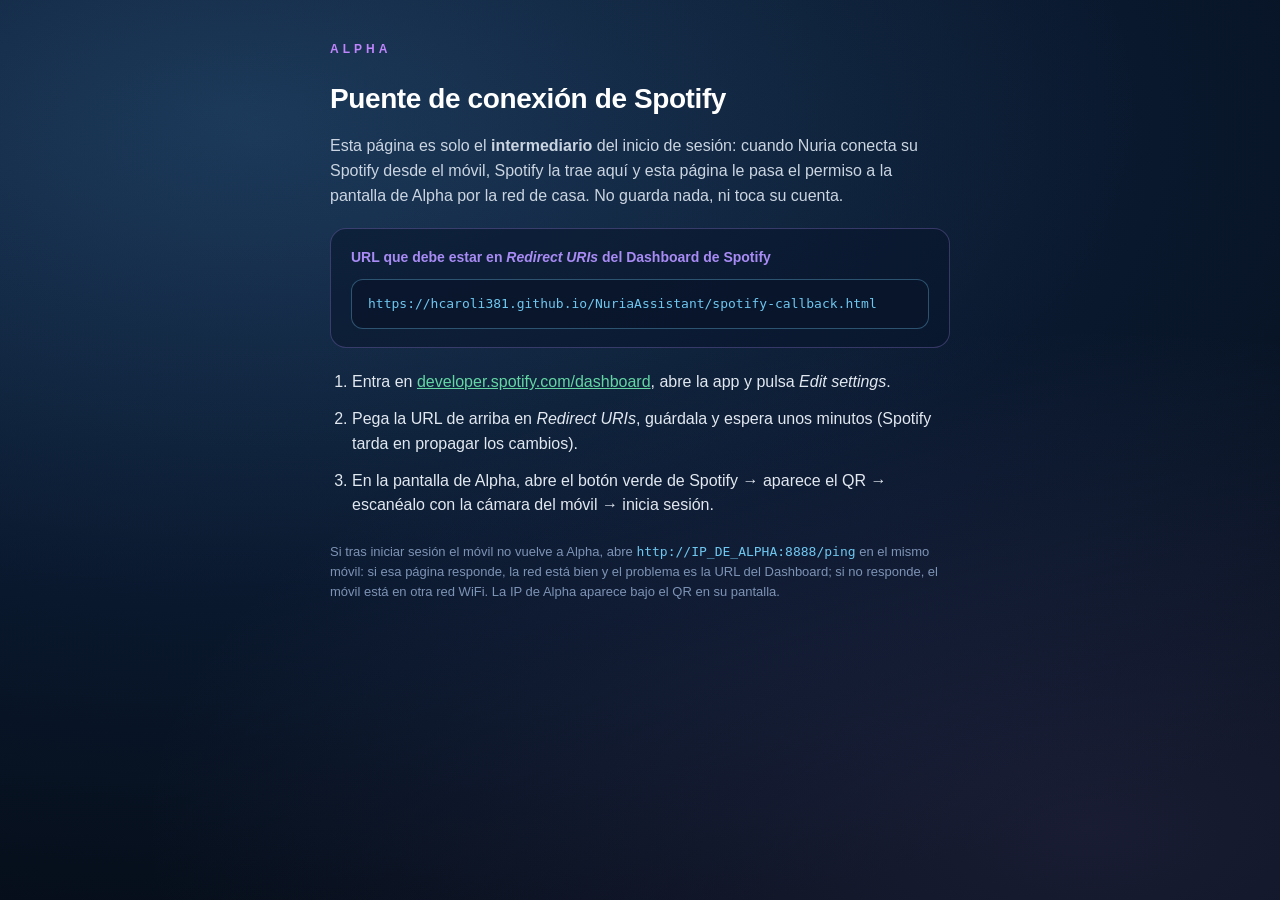
<file: docs/index.html>
<!DOCTYPE html>
<html lang="es">
<head>
    <meta charset="utf-8">
    <meta name="viewport" content="width=device-width, initial-scale=1">
    <meta name="robots" content="noindex, nofollow">
    <title>Alpha · Puente de conexión</title>
    <style>
        :root { color-scheme: dark; }
        * { box-sizing: border-box; }
        body {
            margin: 0;
            min-height: 100vh;
            background:
                radial-gradient(120% 90% at 18% 12%, rgba(111, 199, 239, .10) 0%, transparent 60%),
                radial-gradient(120% 90% at 85% 92%, rgba(169, 139, 245, .12) 0%, transparent 62%),
                radial-gradient(120% 90% at 20% 15%, #132a4a 0%, #0a192f 55%, #050d18 100%);
            color: #fff;
            font-family: -apple-system, BlinkMacSystemFont, "Segoe UI", Roboto, sans-serif;
            padding: 40px 24px 64px;
            line-height: 1.55;
        }
        .card { max-width: 620px; margin: 0 auto; }
        .tag { font-size: 12px; letter-spacing: 4px; font-weight: 800; color: #c084fc; margin-bottom: 18px; }
        h1 { font-size: 28px; margin: 0 0 14px; letter-spacing: -.4px; }
        p { font-size: 16px; color: #cbd5e1; margin: 0 0 20px; }
        ol { padding-left: 22px; margin: 0 0 24px; color: #e2e8f0; font-size: 16px; }
        li { margin-bottom: 12px; }
        code, .uri {
            font-family: ui-monospace, SFMono-Regular, Menlo, monospace;
            font-size: 13px;
            color: #6fc7ef;
            word-break: break-all;
        }
        .uri {
            display: block;
            padding: 14px 16px;
            border-radius: 12px;
            background: rgba(8, 21, 42, .75);
            border: 1px solid rgba(111, 199, 239, .35);
        }
        .box {
            padding: 18px 20px;
            border-radius: 16px;
            background: rgba(8, 21, 42, .55);
            border: 1px solid rgba(169, 139, 245, .28);
            margin-bottom: 22px;
        }
        a { color: #63d6a4; }
        .fine { font-size: 13px; color: #7d93b5; }
    </style>
</head>
<body>
<div class="card">
    <div class="tag">ALPHA</div>
    <h1>Puente de conexión de Spotify</h1>
    <p>
        Esta página es solo el <strong>intermediario</strong> del inicio de sesión: cuando Nuria conecta
        su Spotify desde el móvil, Spotify la trae aquí y esta página le pasa el permiso a la pantalla de
        Alpha por la red de casa. No guarda nada, ni toca su cuenta.
    </p>

    <div class="box">
        <p style="margin:0 0 10px;color:#a98bf5;font-weight:700;font-size:14px;">
            URL que debe estar en <em>Redirect URIs</em> del Dashboard de Spotify
        </p>
        <span class="uri" id="uri">https://hcaroli381.github.io/NuriaAssistant/spotify-callback.html</span>
    </div>

    <ol>
        <li>Entra en <a href="https://developer.spotify.com/dashboard">developer.spotify.com/dashboard</a>,
            abre la app y pulsa <em>Edit settings</em>.</li>
        <li>Pega la URL de arriba en <em>Redirect URIs</em>, guárdala y espera unos minutos
            (Spotify tarda en propagar los cambios).</li>
        <li>En la pantalla de Alpha, abre el botón verde de Spotify → aparece el QR →
            escanéalo con la cámara del móvil → inicia sesión.</li>
    </ol>

    <p class="fine">
        Si tras iniciar sesión el móvil no vuelve a Alpha, abre
        <code>http://IP_DE_ALPHA:8888/ping</code> en el mismo móvil: si esa página responde, la red está
        bien y el problema es la URL del Dashboard; si no responde, el móvil está en otra red WiFi.
        La IP de Alpha aparece bajo el QR en su pantalla.
    </p>
</div>
</body>
</html>
</file>
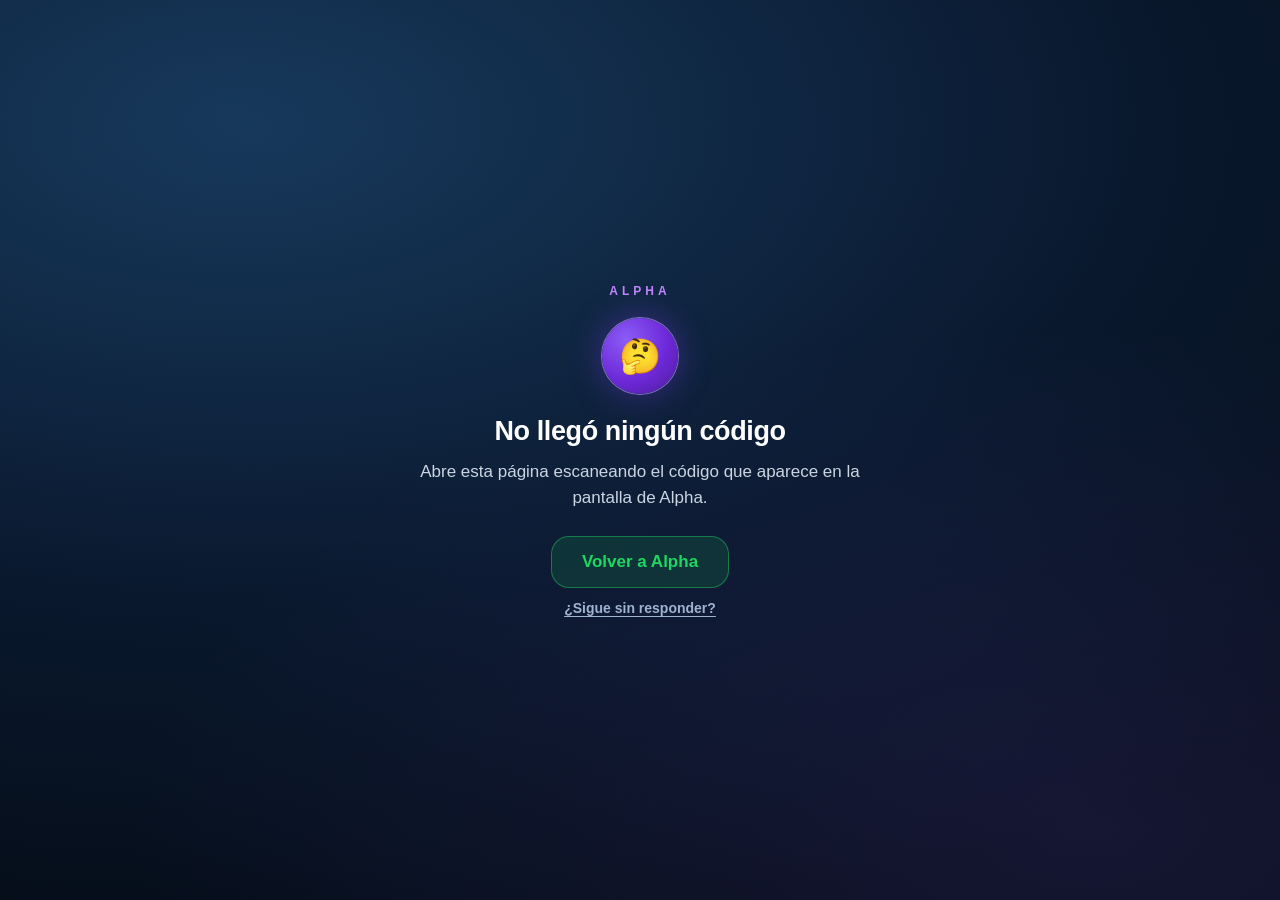
<file: docs/spotify-callback.html>
<!DOCTYPE html>
<html lang="es">
<head>
    <meta charset="utf-8">
    <meta name="viewport" content="width=device-width, initial-scale=1">
    <meta name="robots" content="noindex, nofollow">
    <meta name="referrer" content="no-referrer">
    <title>Alpha · Spotify</title>
    <style>
        :root { color-scheme: dark; }
        * { box-sizing: border-box; }
        body {
            margin: 0;
            min-height: 100vh;
            display: flex;
            align-items: center;
            justify-content: center;
            background:
                radial-gradient(120% 90% at 18% 12%, rgba(56, 189, 248, .10) 0%, transparent 60%),
                radial-gradient(120% 90% at 85% 92%, rgba(139, 92, 246, .12) 0%, transparent 62%),
                radial-gradient(120% 90% at 20% 15%, #132a4a 0%, #0a192f 55%, #050d18 100%);
            color: #fff;
            font-family: -apple-system, BlinkMacSystemFont, "Segoe UI", Roboto, sans-serif;
            padding: 28px;
            text-align: center;
        }
        .card { max-width: 440px; }
        .tag {
            font-size: 12px;
            letter-spacing: 4px;
            font-weight: 800;
            color: #c084fc;
            margin-bottom: 20px;
        }
        h1 { font-size: 27px; margin: 0 0 12px; letter-spacing: -.4px; }
        p { font-size: 17px; line-height: 1.5; color: #cbd5e1; margin: 0; }
        .ring {
            width: 76px;
            height: 76px;
            margin: 0 auto 22px;
            border-radius: 50%;
            display: flex;
            align-items: center;
            justify-content: center;
            background: radial-gradient(circle at 32% 28%, #8b5cf6 0%, #6d28d9 55%, #4c1d95 100%);
            box-shadow: 0 0 0 1px rgba(196, 181, 253, .55), 0 0 34px rgba(124, 58, 237, .45);
            font-size: 34px;
        }
        a.go {
            display: inline-block;
            margin-top: 26px;
            padding: 15px 30px;
            border-radius: 18px;
            background: rgba(29, 185, 84, .16);
            border: 1px solid rgba(29, 185, 84, .55);
            color: #1ed760;
            font-size: 17px;
            font-weight: 700;
            text-decoration: none;
        }
        a.alt {
            display: block;
            margin-top: 12px;
            font-size: 14px;
            font-weight: 600;
            color: #9fb3d1;
            text-decoration: underline;
            text-underline-offset: 3px;
        }
        .fine { margin-top: 18px; font-size: 13px; color: #7d93b5; line-height: 1.5; }
        .hidden { display: none; }
    </style>
</head>
<body>
<div class="card">
    <div class="tag">ALPHA</div>
    <div class="ring" id="ring">🎧</div>
    <h1 id="title">Un segundo…</h1>
    <p id="message">Estoy recibiendo la confirmación de Spotify.</p>
    <a class="go hidden" id="go" href="#">Volver a Alpha</a>
    <a class="alt hidden" id="alt" href="#">¿Sigue sin responder?</a>
    <p class="fine hidden" id="fine">Si no vuelve sola, toca el botón.</p>
</div>

<script>
    // This page is the only fixed HTTPS URL in the login flow (Spotify rejects
    // plain-http LAN redirects). The Pi's LAN endpoint travels inside OAuth's
    // `state`, so the code can be handed back over the local network — nothing
    // is stored on this host.
    (function () {
        const params = new URLSearchParams(window.location.search);
        const code = params.get('code');
        const state = params.get('state') || '';
        const error = params.get('error');

        const title = document.getElementById('title');
        const message = document.getElementById('message');
        const ring = document.getElementById('ring');
        const go = document.getElementById('go');
        const alt = document.getElementById('alt');
        const fine = document.getElementById('fine');

        function stop(titleText, bodyText, icon) {
            ring.textContent = icon;
            title.textContent = titleText;
            message.textContent = bodyText;
        }

        // state = <token> ~ <hosts> ~ <port>; every host must be a private name
        // or IPv4 literal so a crafted link can never bounce somewhere foreign.
        // Hosts are comma-separated candidates, best first: the Pi's LAN address
        // followed by its mDNS name, so a changed DHCP lease still works.
        const ipv4 = /^(?:\d{1,3}\.){3}\d{1,3}$/;
        const mdns = /^[a-z0-9](?:[a-z0-9-]*[a-z0-9])?\.local$/i;
        const parts = state.split('~');
        const hosts = (parts.length === 3 ? parts[1] : '')
            .split(',').map(function (h) { return h.trim(); }).filter(Boolean);
        const port = parts.length === 3 ? parseInt(parts[2], 10) : NaN;

        function hostOk(h) {
            return ipv4.test(h)
                ? h.split('.').every(function (n) { return parseInt(n, 10) <= 255; })
                : mdns.test(h);
        }
        const stateOk = parts.length === 3 && hosts.length > 0 && hosts.length <= 4
            && hosts.every(hostOk) && port >= 1 && port <= 65535;

        if (error) {
            stop('Has cancelado el acceso', 'Alpha no se ha conectado a Spotify. Vuelve a escanear el código de la pantalla.', '🙈');
            return;
        }
        if (!code) {
            stop('No llegó ningún código', 'Abre esta página escaneando el código que aparece en la pantalla de Alpha.', '🤔');
            return;
        }
        if (!stateOk) {
            stop('Código sin destino', 'Este enlace no trae la dirección de tu Alpha. Escanea el código que aparece en su pantalla.', '⚠️');
            return;
        }

        function targetFor(h) {
            return 'http://' + h + ':' + port + '/callback?code='
                + encodeURIComponent(code) + '&state=' + encodeURIComponent(state);
        }
        const targets = hosts.map(targetFor);

        // Keep the authorization code out of the address bar / history.
        try { history.replaceState(null, '', window.location.pathname); } catch (e) { }

        stop('Ya casi está', 'Enviando la confirmación a Alpha…', '🎧');
        go.href = targets[0];
        go.classList.remove('hidden');
        fine.classList.remove('hidden');
        if (targets.length > 1) {
            // The Pi may have moved to a different address since the QR was
            // drawn; its mDNS name does not depend on a DHCP lease.
            alt.href = targets[1];
            alt.textContent = 'Intentar por ' + hosts[1];
            alt.classList.remove('hidden');
        }

        // Walk through the candidates: iOS can drop a navigation from a public
        // https page to a private address (Local Network permission) and leave
        // the user staring at this screen, which looks exactly like a dead end.
        // If the page is still alive a few seconds after an attempt, the
        // navigation went nowhere, so try the next candidate and then explain.
        let attempt = 0;
        let done = false;
        window.addEventListener('pageshow', function (e) {
            if (e.persisted) { done = true; }  // back button: stop re-navigating
        });

        function tryNext() {
            if (done || attempt >= targets.length) {
                done = true;
                stop('Toca para conectar',
                    'Tu móvil tiene que estar en la misma WiFi que Alpha. Si al tocar el botón no pasa nada, ' +
                    'acepta el aviso de Safari sobre «dispositivos en tu red local».', '📶');
                return;
            }
            window.location.replace(targets[attempt++]);
            window.setTimeout(tryNext, 4500);
        }
        window.setTimeout(tryNext, 700);
    })();
</script>
</body>
</html>
</file>
